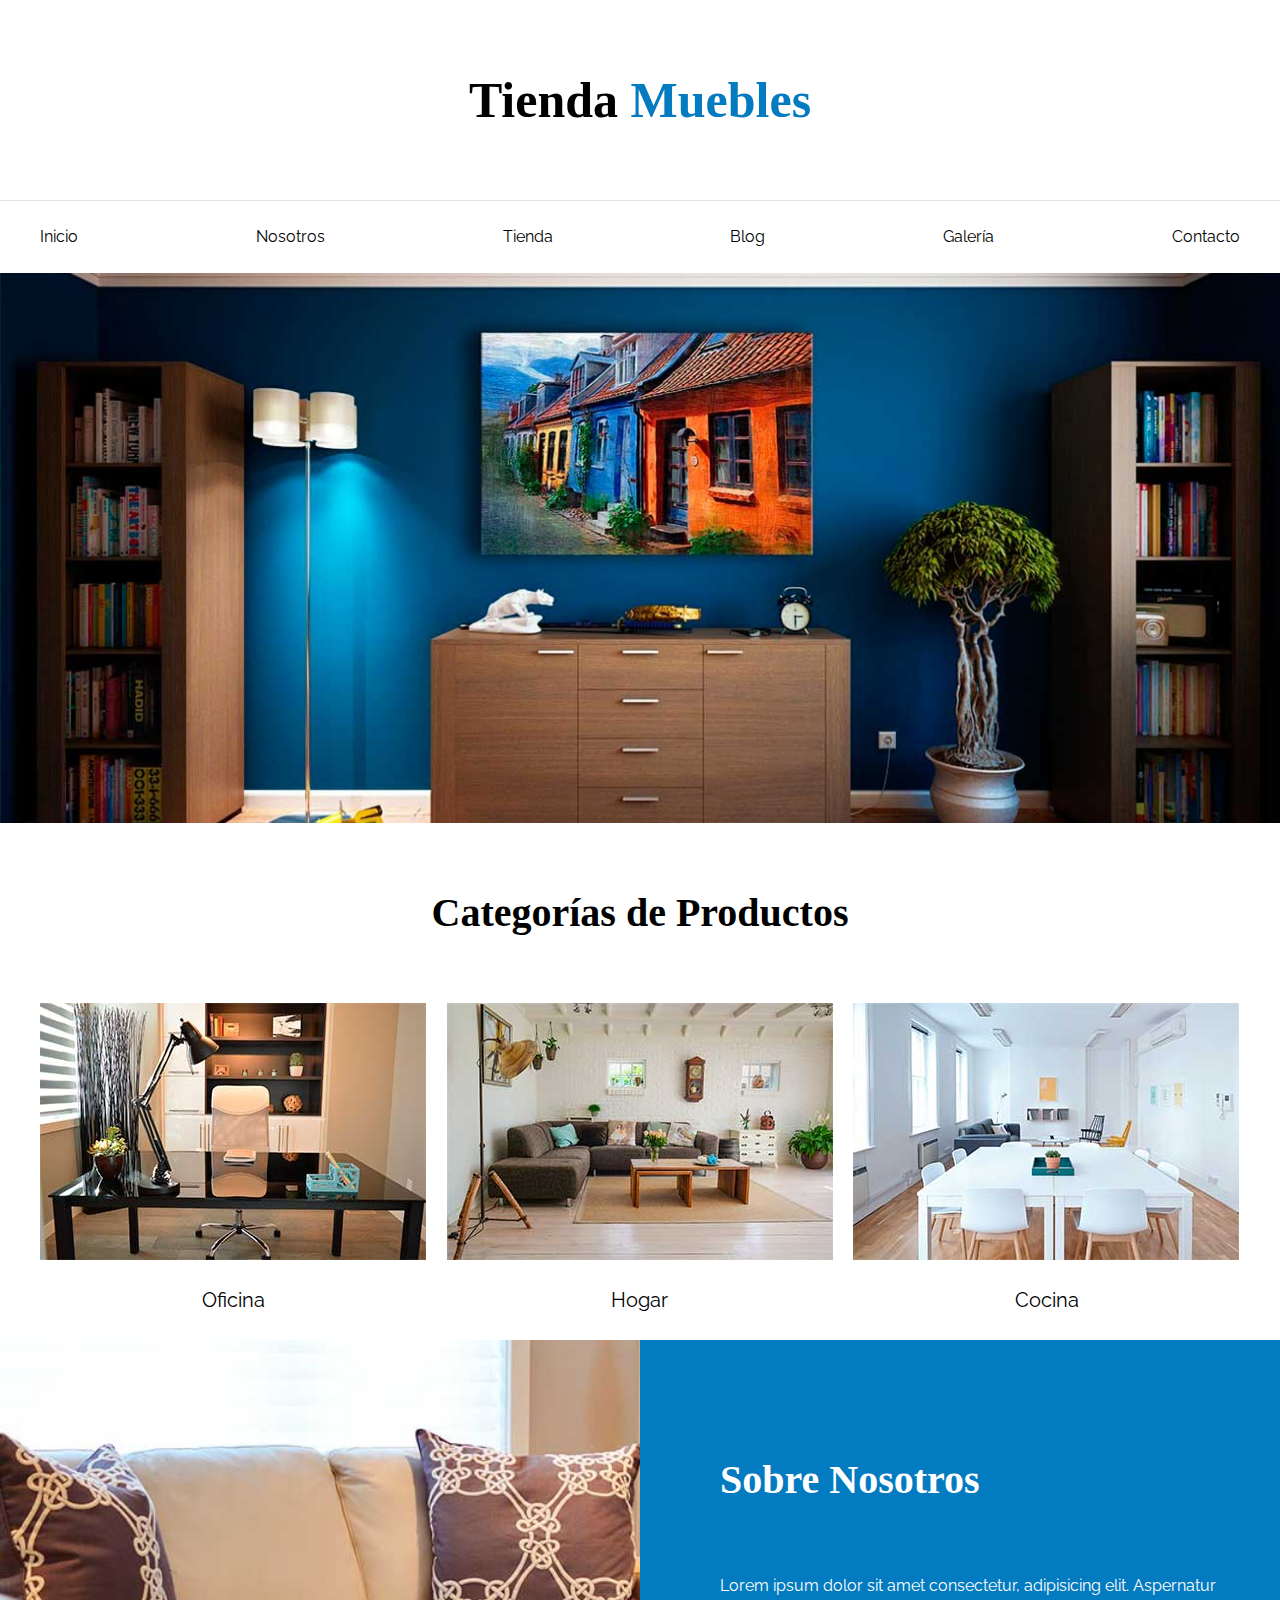
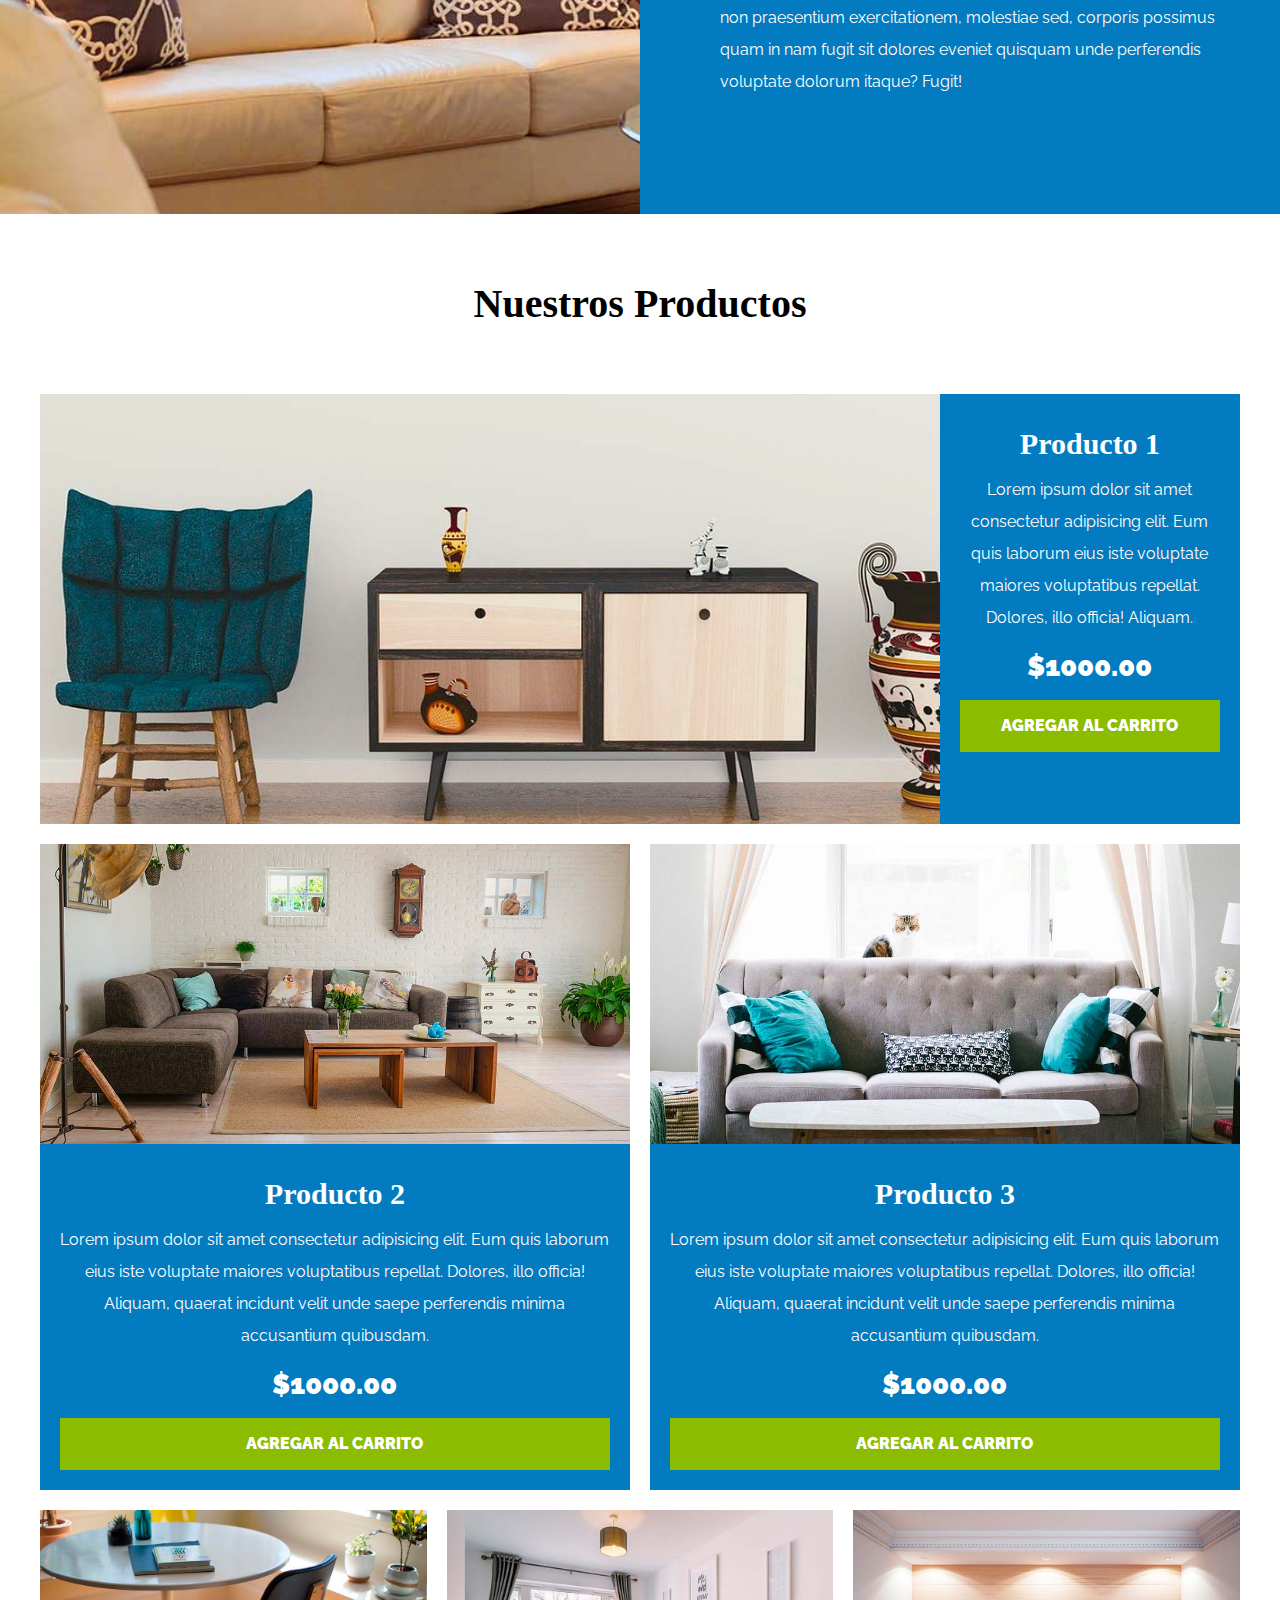
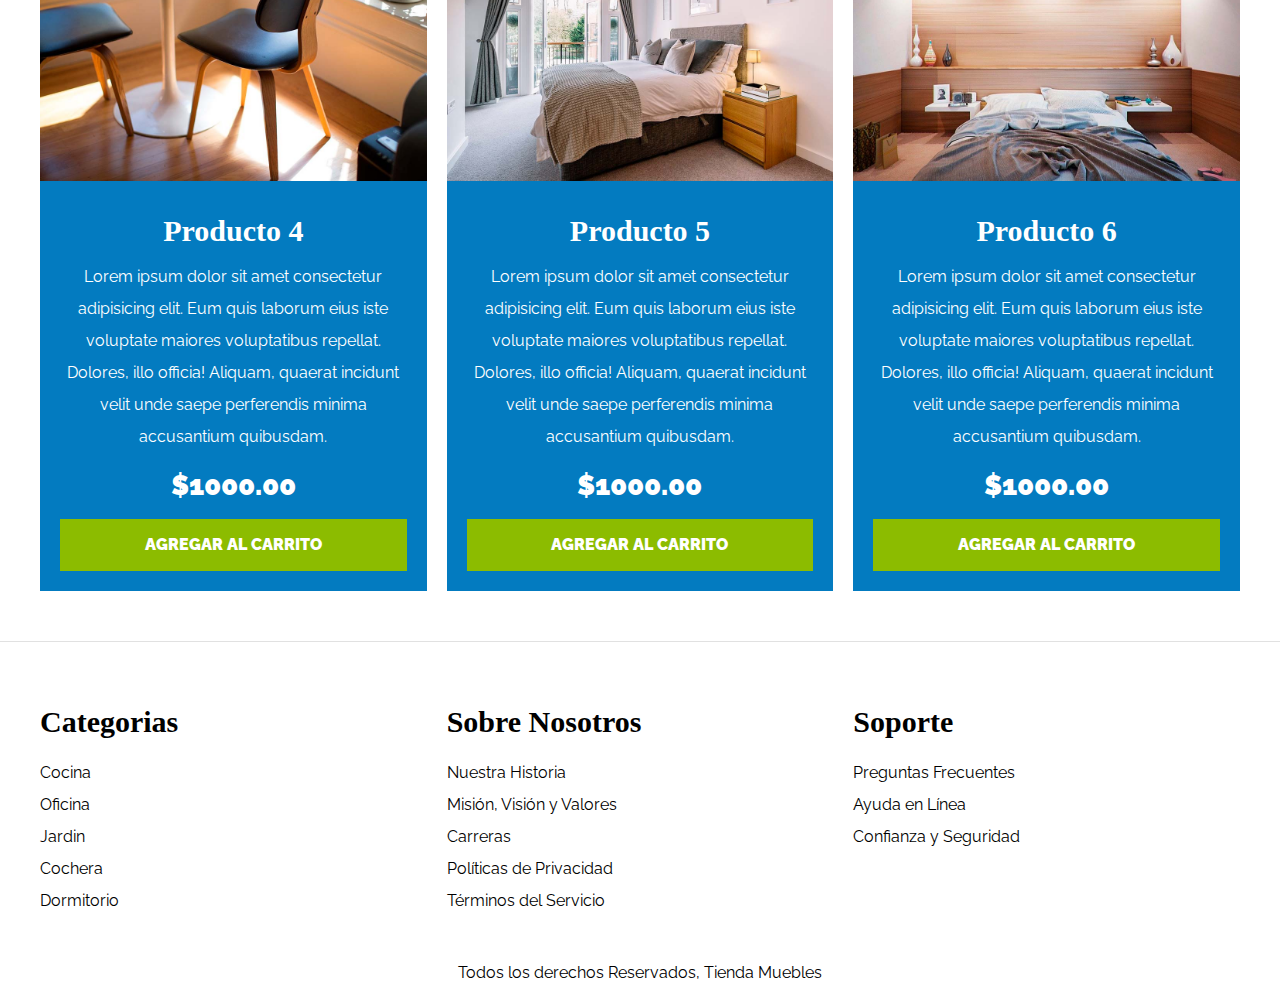
<file: index.html>
<!DOCTYPE html>
<html lang="en">
<head>
    <meta charset="UTF-8">
    <meta name="viewport" content="width=device-width, initial-scale=1.0">
    <title>Document</title>
    <link rel="preconnect" href="https://fonts.googleapis.com">
    <link rel="preconnect" href="https://fonts.gstatic.com" crossorigin>
    <link href="https://fonts.googleapis.com/css2?family=Raleway:ital,wght@0,100..900;1,100..900&display=swap" rel="stylesheet">
    <link rel="stylesheet" href="css/normalize.css">
    <link rel="stylesheet" href="css/app.css">
</head>
<body>
    <header>
        <h1 class="nombre-sitio">Tienda <span>Muebles</span></h1>
    </header>
    <div class="contenedor-navegacion">
        <nav class="nav-principal contenedor">
            <a class="enlace" href="index.thml">Inicio</a>
            <a class="enlace" href="nosotros.html">Nosotros</a>
            <a class="enlace" href="tienda.html">Tienda</a>
            <a class="enlace" href="blog.html">Blog</a>
            <a class="enlace" href="galeria.html">Galería</a>
            <a class="enlace" href="contacto.html">Contacto</a>
        </nav>
    </div>
    <div class="hero">

    </div>
    <section class="contenedor categorias">
        <h2 class="text-center">Categorías de Productos</h2>
        <div class="listado-categorias">
            <div class="categoria">
                <img src="img/categoria1.jpg" alt="Imagen Categoría">
                <a href="#">Oficina</a>
            </div>
            <div class="categoria">
                <img src="img/categoria2.jpg" alt="Imagen Categoría">
                <a href="#">Hogar</a>
            </div>
            <div class="categoria">
                <img src="img/categoria3.jpg" alt="Imagen Categoría">
                <a href="#">Cocina</a>
            </div>
        </div>
    </section>
    <section class="sobre-nosotros">
        <div class="contenedor sobre-nosotros-grid">
            <div class="texto-nosotros">            
                <h2>Sobre Nosotros</h2>
                <p>Lorem ipsum dolor sit amet consectetur, adipisicing elit. Aspernatur non praesentium exercitationem, molestiae sed, corporis possimus quam in nam fugit sit dolores eveniet quisquam unde perferendis voluptate dolorum itaque? Fugit!</p>
            </div>
        </div>
    </section>
    <main class="contenido-principal contenedor">    
        <h2 class="text-center">Nuestros Productos</h2>
        <div class="listado-productos">
            <div class="productos">
                <img src="img/producto1.jpg" alt="Imagen Producto">
                <div class="texto-producto">
                    <h3>Producto 1</h3>
                    <p>Lorem ipsum dolor sit amet consectetur adipisicing elit. Eum quis laborum eius iste voluptate maiores voluptatibus repellat. Dolores, illo officia! Aliquam.</p>
                    <p class="precio">$1000.00</p>
                    <a type="button" class="btn">Agregar al Carrito</a>
                </div>
            </div>
            <div class="productos">
                <img src="img/producto2.jpg" alt="Imagen Producto2">
                <div class="texto-producto">
                    <h3>Producto 2</h3>
                    <p>Lorem ipsum dolor sit amet consectetur adipisicing elit. Eum quis laborum eius iste voluptate maiores voluptatibus repellat. Dolores, illo officia! Aliquam, quaerat incidunt velit unde saepe perferendis minima accusantium quibusdam.</p>
                    <p class="precio">$1000.00</p>
                    <a type="button" class="btn">Agregar al Carrito</a>
                </div>
            </div>
            <div class="productos">
                <img src="img/producto3.jpg" alt="Imagen Producto3">
                <div class="texto-producto">
                    <h3>Producto 3</h3>
                    <p>Lorem ipsum dolor sit amet consectetur adipisicing elit. Eum quis laborum eius iste voluptate maiores voluptatibus repellat. Dolores, illo officia! Aliquam, quaerat incidunt velit unde saepe perferendis minima accusantium quibusdam.</p>
                    <p class="precio">$1000.00</p>
                    <a type="button" class="btn">Agregar al Carrito</a>
                </div>
            </div>
            <div class="productos">
                <img src="img/producto4.jpg" alt="Imagen Producto">
                <div class="texto-producto">
                    <h3>Producto 4</h3>
                    <p>Lorem ipsum dolor sit amet consectetur adipisicing elit. Eum quis laborum eius iste voluptate maiores voluptatibus repellat. Dolores, illo officia! Aliquam, quaerat incidunt velit unde saepe perferendis minima accusantium quibusdam.</p>
                    <p class="precio">$1000.00</p>
                    <a type="button" class="btn">Agregar al Carrito</a>
                </div>
            </div>
            <div class="productos">
                <img src="img/producto5.jpg" alt="Imagen Producto">
                <div class="texto-producto">
                    <h3>Producto 5</h3>
                    <p>Lorem ipsum dolor sit amet consectetur adipisicing elit. Eum quis laborum eius iste voluptate maiores voluptatibus repellat. Dolores, illo officia! Aliquam, quaerat incidunt velit unde saepe perferendis minima accusantium quibusdam.</p>
                    <p class="precio">$1000.00</p>
                    <a type="button" class="btn">Agregar al Carrito</a>
                </div>
            </div>
            <div class="productos">
                <img src="img/producto6.jpg" alt="Imagen Producto">
                <div class="texto-producto">
                    <h3>Producto 6</h3>
                    <p>Lorem ipsum dolor sit amet consectetur adipisicing elit. Eum quis laborum eius iste voluptate maiores voluptatibus repellat. Dolores, illo officia! Aliquam, quaerat incidunt velit unde saepe perferendis minima accusantium quibusdam.</p>
                    <p class="precio">$1000.00</p>
                    <a type="button" class="btn">Agregar al Carrito</a>
                </div>
            </div>
        </div>
    </main>
    <footer class="site-footer">
        <div class="grid-footer contenedor">
            <div class="footer-menu">
                <h3>Categorias</h3>
                <nav>
                    <a href="#" class="a-listado">Cocina</a><a href="#" class="a-listado">Oficina</a><a href="#" class="a-listado">Jardin</a><a href="#" class="a-listado">Cochera</a><a href="#" class="a-listado">Dormitorio</a>
                </nav>
            </div>
            <div class="footer-menu">
                <h3>Sobre Nosotros</h3>
                <nav>
                    <a href="#" class="a-listado">Nuestra Historia</a><a href="#" class="a-listado">Misión, Visión y Valores</a><a href="#" class="a-listado">Carreras</a><a href="#" class="a-listado">Políticas de Privacidad</a><a href="#" class="a-listado">Términos del Servicio</a>
                </nav>
            </div>
            <div class="footer-menu">
                <h3>Soporte</h3>
                <nav>
                    <a href="#" class="a-listado">Preguntas Frecuentes</a><a href="#" class="a-listado">Ayuda en Línea</a><a href="#" class="a-listado">Confianza y Seguridad</a>
                </nav>
            </div>
        </div>
        
        <p class="copyright">Todos los derechos Reservados, Tienda Muebles</p>
    </footer>
</body>
</html>
</file>
<file: css/app.css>
html{
    box-sizing: border-box;
    font-size: 62.5%;
}
*, *::before, *::after{
    box-sizing: inherit;
}
body{
    font-family: "Raleway", sans-serif;
    font-size: 1.6rem;
    line-height: 2;
}
/** Globales **/
h1, h2, h3{
    font-family: 'Playfair Display', serif;
    margin: 0 0 5rem 0;
}
h1{
    font-size: 5rem;
}
h2{
    font-size: 4rem;
}
h3{
    font-size: 3rem;
}
a{
    text-decoration: none;
    color: #000;
}

.contenedor{
    max-width: 120rem;
    /*margin: 0 auto;*/
    /*alterno a margin: 0 auto;*/
    margin-inline: auto;
}

img {
    max-width: 100%;
    display: block;
}

.btn{
    background-color: #8cbc00;
    display: block;
    color: #fff;
    text-transform: uppercase;
    font-weight: 900;/*negrita*/
    padding: 1rem;
    transition: background-color .3s ease-out;/*animaciones*/
}
.btn:hover{
    background-color: #769c02;
    cursor: pointer;
}

/* Utilidades */
.text-center{
    text-align: center;
}
/* Header y Navegacion **/
.nombre-sitio{
    margin-top: 5rem;
    text-align: center;
}
.nombre-sitio span{
    color: #037bc0;

}
.contenedor-navegacion{
    border-top: 1px solid #e1e1e1;
}
.nav-principal{
    padding: 2rem 0;
    display: flex;
    justify-content: space-between;
}

/** Box Model --*/
.sobre-nosotros{
    padding: 2.5rem;
    box-sizing: border-box;
}


.hero{
    background-image: url("../img/principal.jpg");
    background-repeat: no-repeat;
    background-size: cover;
    background-position: center center;
    height: 55rem;
}
/*Categorias*/
.categorias{
    padding-top: 5rem;
}

.categorias h2{
     text-align: center;
}

.categoria a{
    text-align: center;
    display: block;
    padding: 2rem;
    font-size: 2rem;
}
.categoria a:hover{
    background-color: #037bc0;
    color: #fff;
    border-bottom-right-radius: 1rem;
}

.listado-categorias{
    display: grid;
    /*grid-template-columns: 200px 200px 200px 200px;*/
    /*gris-template-columns: repeat(4. 200px);*/
    /*grid-template-columns: 3fr 1fr;*/
    grid-template-columns: repeat(3, 1fr);
    /*Separacion entre columnas*/
    gap:2rem;
}

/** Bloque Nostros **/
.sobre-nosotros{
    /* va de isquierda derecha y del 0 al 50% es negro y del 51 al 100% es rojo*/
    /*background-image: linear-gradient(to right, #000 50%, red 100%);*/
    background-image: linear-gradient(to right, transparent 50%,#037bc0 50%, #037bc0 100%), url(../img/nosotros.jpg);
    background-position: left center;
    padding: 10rem 0;
    background-repeat: no-repeat;
    background-size: 100%, 120rem;
}
/* Utilizando grid para mover el texto al aldo derecho
.sobre-nosotros-grid{
    display: grid;
    grid-template-columns: repeat(2, 1fr);
    column-gap: 8rem;
}

.texto-nosotros{
    grid-column: 2/3;
}*/

.sobre-nosotros-grid{
    display: flex;
    justify-content: flex-end;
}

.texto-nosotros{
    flex-basis: 50%;
    padding-left: 8rem;
    color: #fff;
}

/* Listado productos */
.contenido-principal{
    padding-top: 5rem;
}
.listado-productos{
    display: grid;
    grid-template-columns: repeat(6, 1fr);/* para dividir el espacion en 7 columnas*/
    /* Espaciado entre grillas*/
    /*column-gap: 2rem;
    row-gap: 2rem;*/
    gap: 2rem;
}

.productos:nth-child(1){/*seleccionar el primer hijo*/
    /*Para ahcer que se ocupen las 7 columnas*/
    /*grid-column: 1/7;*/
    /*Alterno*/
    grid-column-start: 1;
    grid-column-end: 7;
    display: grid;
    grid-template-columns: 3fr 1fr;
}

.productos:nth-child(1) img{
    height: 43rem;
    width: 100%;
    object-fit: cover;

}
.productos:nth-child(2){/*seleccionar el segundo hijo*/
    /*Para hacer que se ocupen las 1 a 4 columnas*/
    grid-column-start: 1;
    grid-column-end: 4;    
}
.productos:nth-child(2) img,
.productos:nth-child(3) img{
    height: 30rem;
    width: 100%;
    object-fit: cover;
}

.productos:nth-child(3){
    grid-column-start: 4;
    grid-column-end: 7;
}


.productos:nth-child(4){
    grid-column-start: 1;
    grid-column-end: 3;
}

.productos:nth-child(5){
    grid-column-start: 3;
    grid-column-end: 5;
}


.productos:nth-child(6){
    grid-column-start: 5;
    grid-column-end: 7;
}

.productos{
    background-color: #037bc0;
}
.texto-producto{
    text-align: center;
    color: #fff;
    padding: 2rem;
}

.texto-producto h3{
    margin: 0;
}

.texto-producto p{
    margin: 0 0 .5rem 0;
}

.texto-producto .precio{
    font-size: 2.8rem;
    font-weight: 900;
}
/*-----footer-----*/
.site-footer{
    border-top: 1px solid #e1e1e1;
    margin-top: 5rem;
    padding-top: 5rem;
}
.grid-footer{
    display: grid;
    grid-template-columns: repeat(3,1fr);
    gap: 2rem;
}
.site-footer h3{
    margin-bottom: .5rem;
}
.footer-menu a{
    display: block;
}

.copyright{
    text-align: center;
    margin-top: 4rem;
}
</file>
